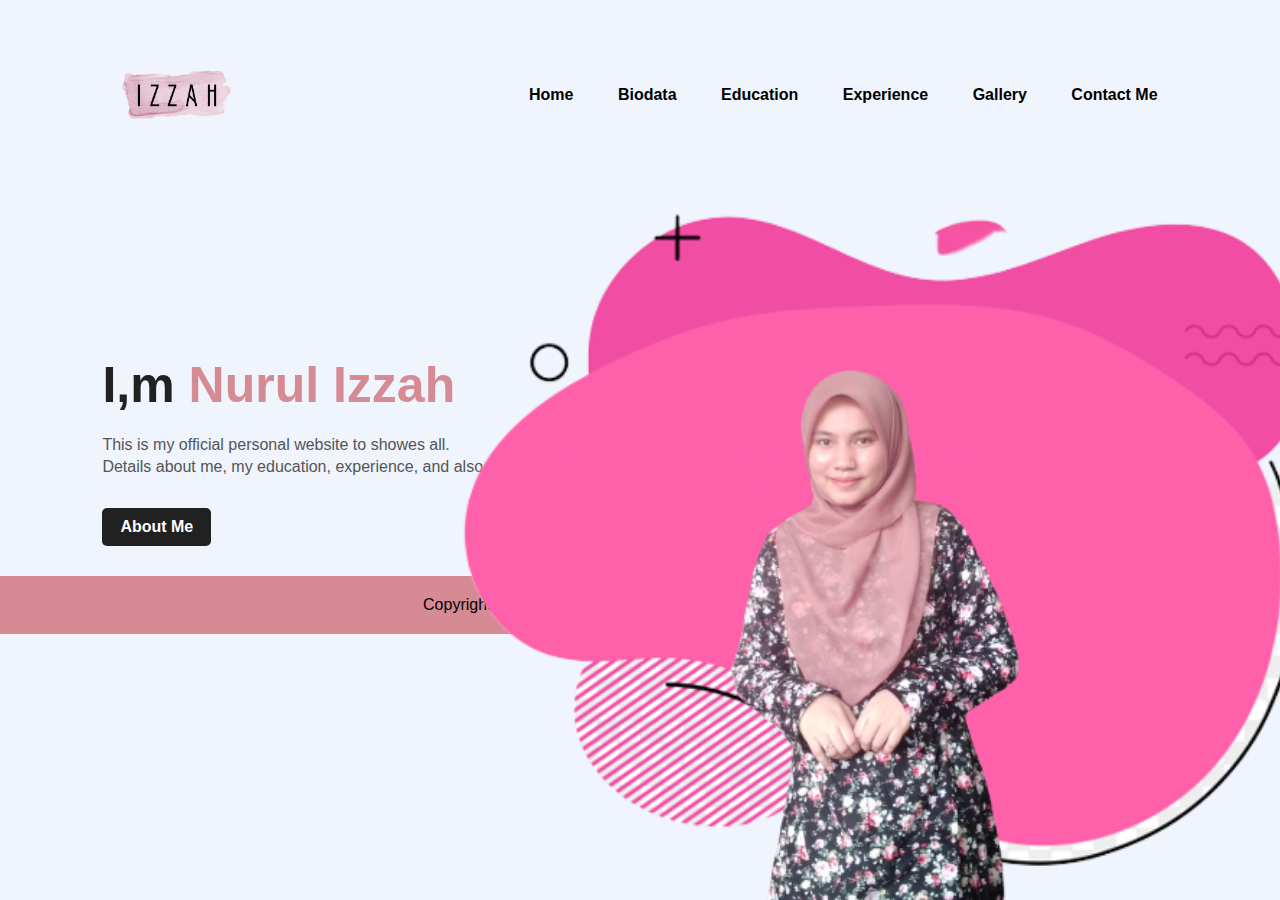
<file: index.html>
<html>
<head>
	<title>My Personal website</title>
	<link rel="stylesheet" type="text/css" href="style.css">
</head>
<body>
	<div class="hero">
		<nav>
			<img src="images/Logo.png" width="150px">
			<ul>
				<li><a href="index.html">Home</a></li>
				<li><a href="biodata.html">Biodata</a></li>
				<li><a href="education.html">Education</a></li>
				<li><a href="experience.html">Experience</a></li>
				<li><a href="gallery.html">Gallery</a></li>
				<li><a href="contact.html">Contact Me</a></li>
			</ul>
		</nav>
		<div class="detel">
			<h1>I,m <span>Nurul Izzah</span></h1>
			<p>This is my official personal website to showes all.<br>Details about me, my education, experience, and also part of my family.
			</p>
			<a href="biodata.html">About Me</a>
			
		<div class="images">
			<img src="images/shape.png" class="shape">
			<img src="images/img2.png" class="img2">
		</div>
	</div>

<!----------footer-------->

<div class="footer">
Copyright &copy; IzzahNps Personal Website. All Rights Reserved
</div>	

</body>
</html>
</file>
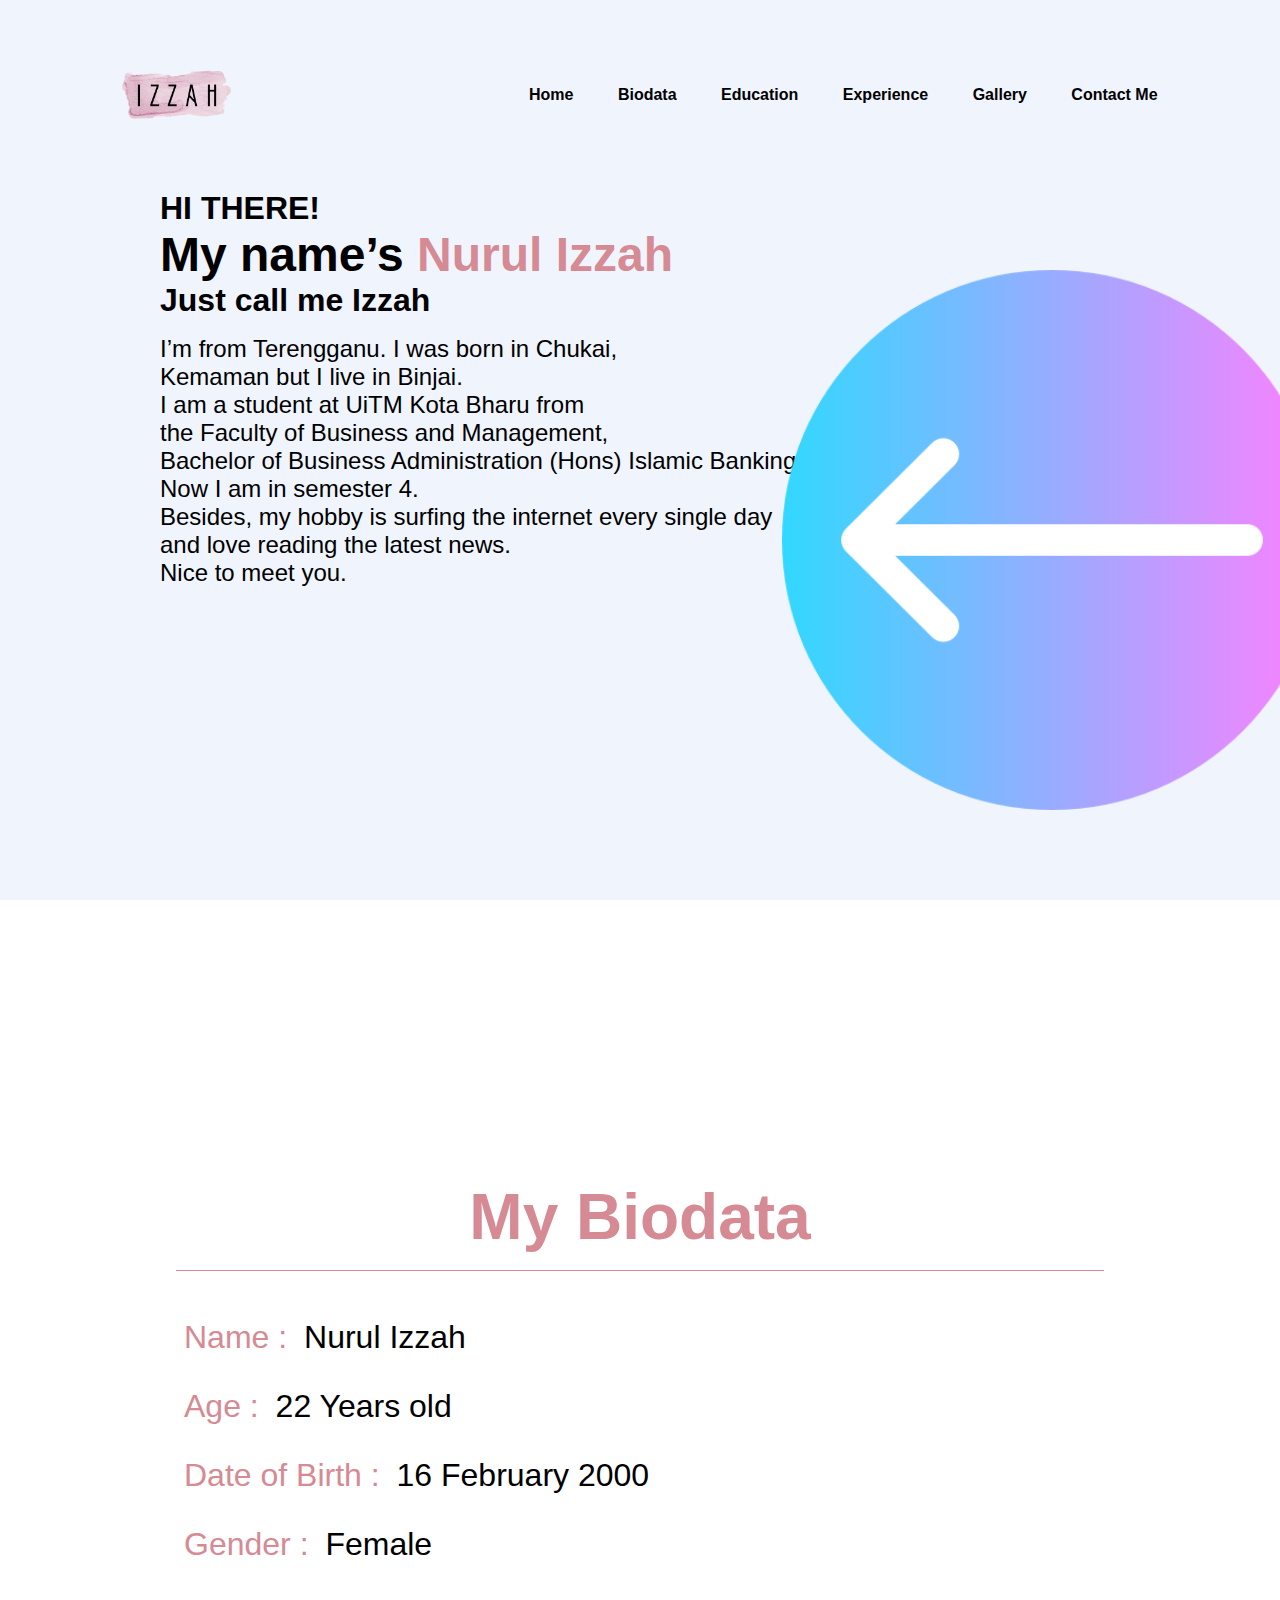
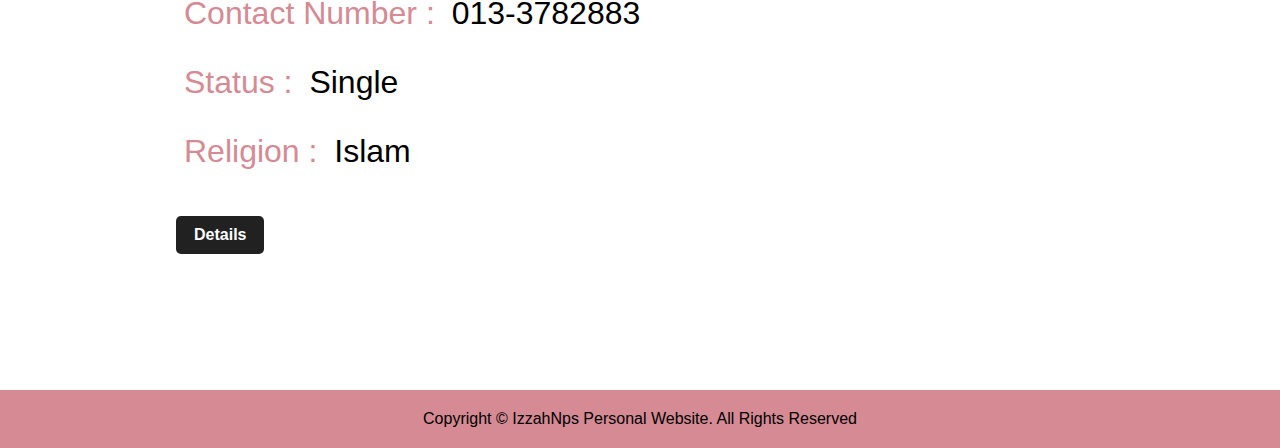
<file: biodata.html>
<!DOCTYPE html>
<html>
<head>
	<title>My Biodata</title>
	<link rel="stylesheet" type="text/css" href="style.css">
</head>
<body>
<div class="hero">
		<nav>
			<img src="images/Logo.png" width="150px">
			<ul>
				<li><a href="index.html">Home</a></li>
				<li><a href="biodata.html">Biodata</a></li>
				<li><a href="education.html">Education</a></li>
				<li><a href="experience.html">Experience</a></li>
				<li><a href="gallery.html">Gallery</a></li>
				<li><a href="contact.html">Contact Me</a></li>
			</ul>
		</nav>
<div class="images-biodata">
	<img src="images/left-arrow.png" class="left-arrow">
</div>

<!-- about section starts  -->

<section class="about" id="biodata.html">
	<h3>HI THERE!</h3>
	<h1>My name’s <span>Nurul Izzah</span></h1>
	<h3>Just call me Izzah</h3>
	<p>I’m from Terengganu. I was born in Chukai,<br>Kemaman but I live in Binjai.<br>I am a student at UiTM Kota Bharu from<br>the Faculty of Business and Management,<br>Bachelor of Business Administration (Hons) Islamic Banking.<br>Now I am in semester 4.<br>Besides, my hobby is surfing the internet every single day<br>and love reading the latest news.<br>Nice to meet you.</p>
</section>

<!-- about section ends -->

<!-- biodata section starts  -->

<section class="biodata" id="biodata.html">
	<h1 class="heading"><span> My </span> Biodata </h1>
	<div class="row">
		<div class="info">
			<h3><span> Name :</span> Nurul Izzah </h3>
			<h3><span> Age :</span> 22 Years old </h3>
			<h3><span> Date of Birth :</span> 16 February 2000 </h3>
			<h3><span> Gender :</span> Female </h3>
			<h3><span> Contact Number :</span> 013-3782883 </h3>
			<h3><span> Status :</span> Single </h3>
			<h3><span> Religion :</span> Islam </h3>
			<a href="education.html">Details</a>
		</div>
	</div>
	
</section>



<!----------footer-------->

<div class="footer">
Copyright &copy; IzzahNps Personal Website. All Rights Reserved
</div>
<!-- biodata section ends  -->
</body>
</html>
</file>
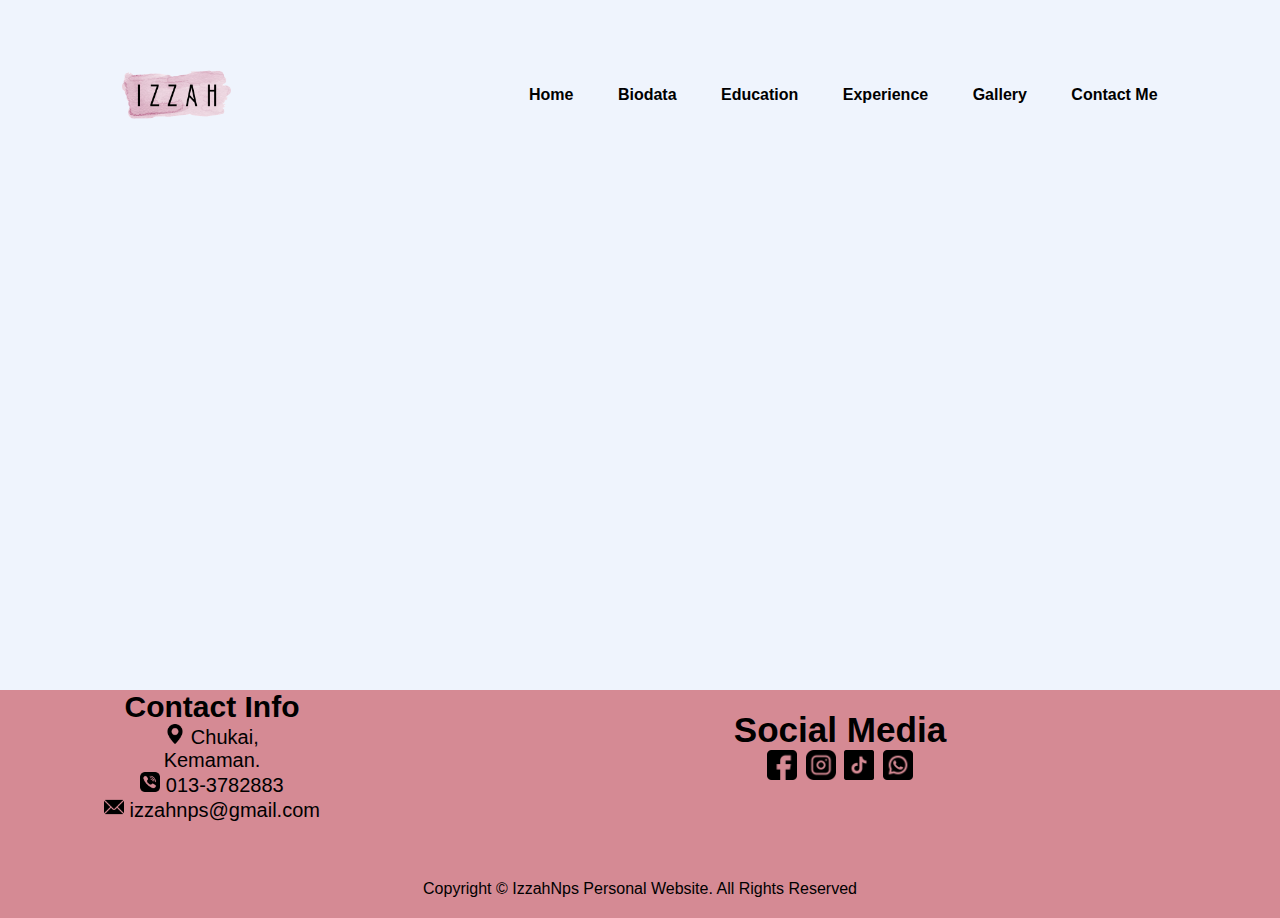
<file: contact.html>
<!DOCTYPE html>
<html>
<head>
	<title>Contact Me</title>
	<link rel="stylesheet" type="text/css" href="style.css">
	<link rel="preconnect" href="https://fonts.gooleapis.com">
	<link rel="preconnect" href="https://fonts.gstatic.com" crossorigin>
	<link href="https://fonts.googleapis.com/css2?family=Oswald&family=Poppins&display=swap" rel="stylesheet"> 
</head>
<body>
<div class="hero">
		<nav>
			<img src="images/Logo.png" width="150px">
			<ul>
				<li><a href="index.html">Home</a></li>
				<li><a href="biodata.html">Biodata</a></li>
				<li><a href="education.html">Education</a></li>
				<li><a href="experience.html">Experience</a></li>
				<li><a href="gallery.html">Gallery</a></li>
				<li><a href="contact.html">Contact Me</a></li>
			</ul>
		</nav>

<div class="map">
	<iframe src="https://www.google.com/maps/embed?pb=!1m18!1m12!1m3!1d63663.46518675714!2d103.3841487327536!3d4.226777312666166!2m3!1f0!2f0!3f0!3m2!1i1024!2i768!4f13.1!3m3!1m2!1s0x31c886e4f7065161%3A0x917ba1b19c67098f!2s24000%20Chukai%2C%20Terengganu!5e0!3m2!1sen!2smy!4v1657103920368!5m2!1sen!2smy" width="100%" height="450" style="border:0;" allowfullscreen="" loading="lazy" referrerpolicy="no-referrer-when-downgrade"></iframe>
</div>

<div class="contact-kotak-1">
	<h3>Contact Info</h3>
	<p><img src="images/location.png" width="20px"> Chukai,<br> Kemaman.</p>
	<p><img src="images/phone-call.png" width="20px"> 013-3782883</p>
	<p><img src="images/email.png" width="20px"> izzahnps@gmail.com</p>
</div>

<div class="contact-kotak-2">
	<h3>Social Media</h3>
	<a href="https://www.facebook.com/nurulizzahnapis" target="_blank"><img src="images/facebook.png" width="30px"></a>
	<a href="https://www.instagram.com/izzahnps/" target="_blank"><img src="images/instagram.png" width="30px"></a>
	<a href="https://www.tiktok.com/@izzahnps?is_from_webapp=1&sender_device=pc" target="_blank"><img src="images/tiktok.png" width="30px"></a>
	<a href="http://wasap.my/+60133782883" target="_blank"><img src="images/whatsapp.png" width="30px"></a>
</div>

<!----------footer-------->

<div class="footer">
Copyright &copy; IzzahNps Personal Website. All Rights Reserved
</div>

</body>
</html>
</file>
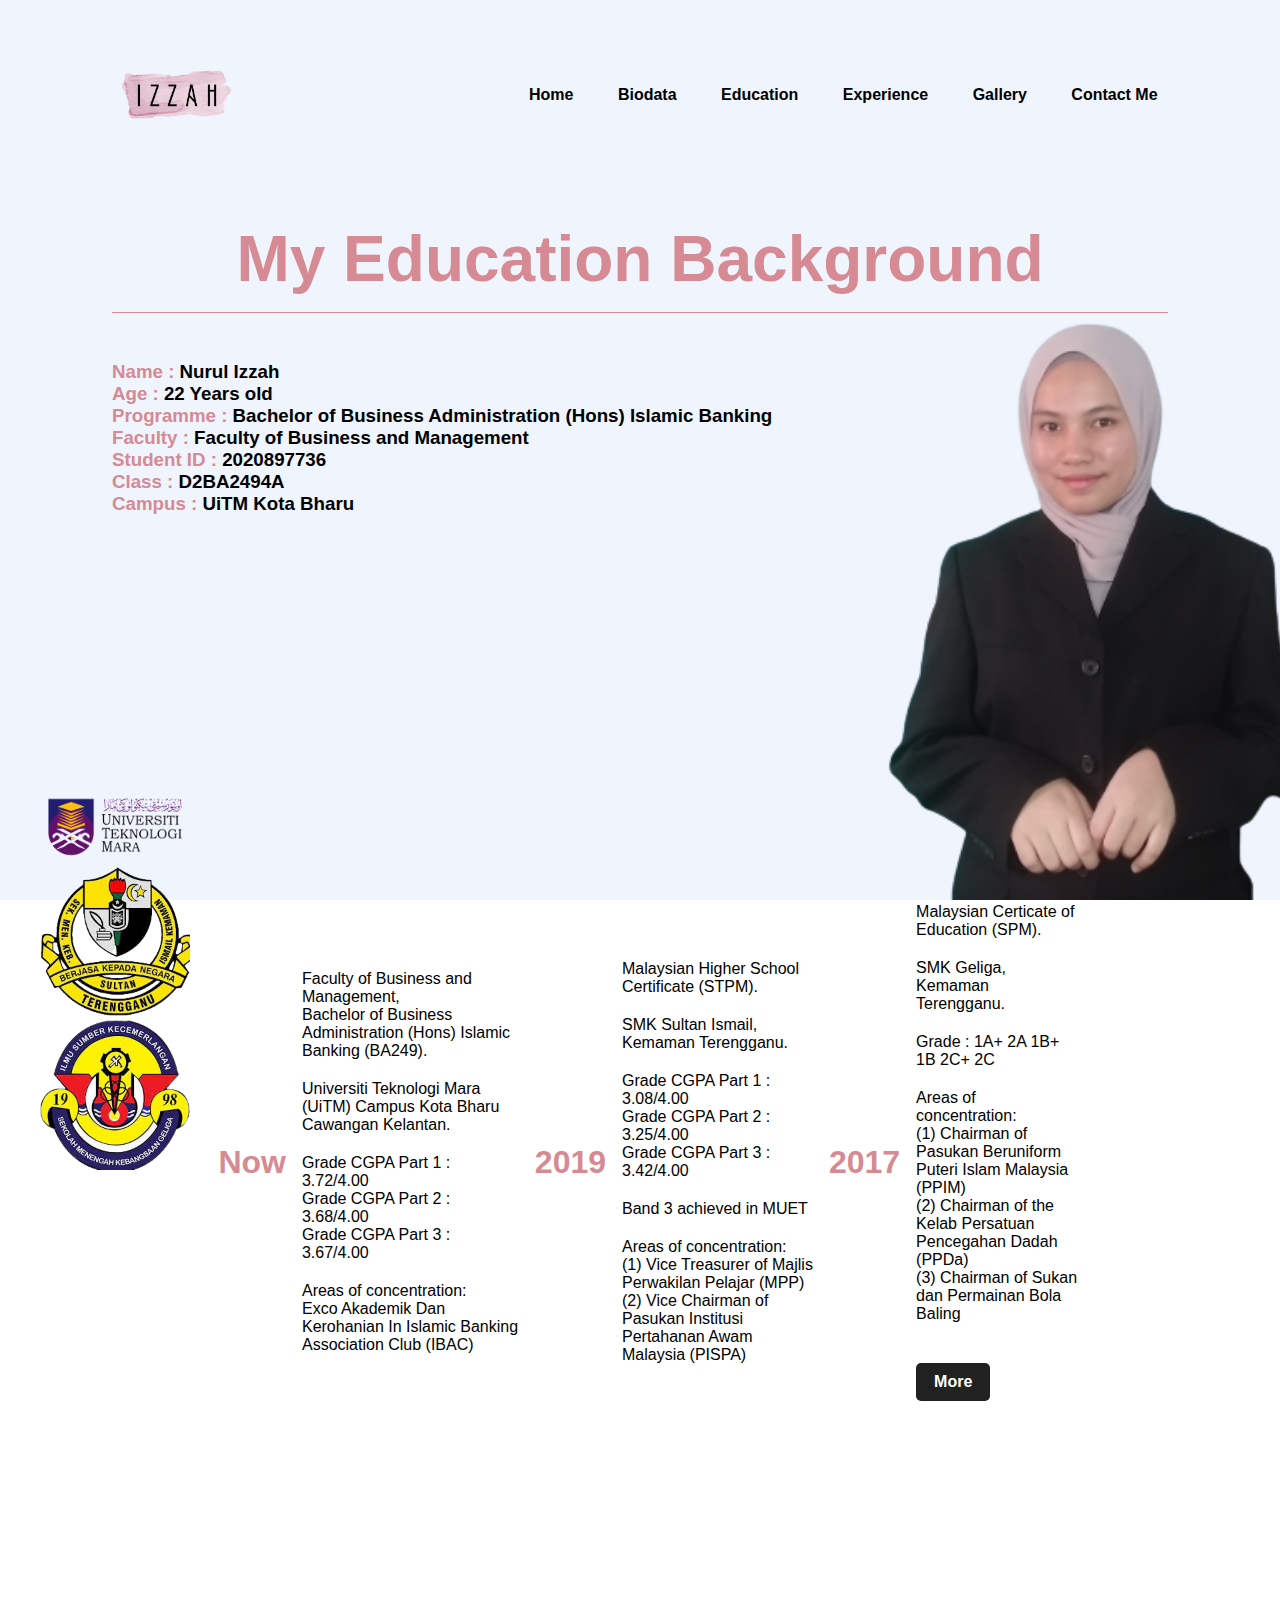
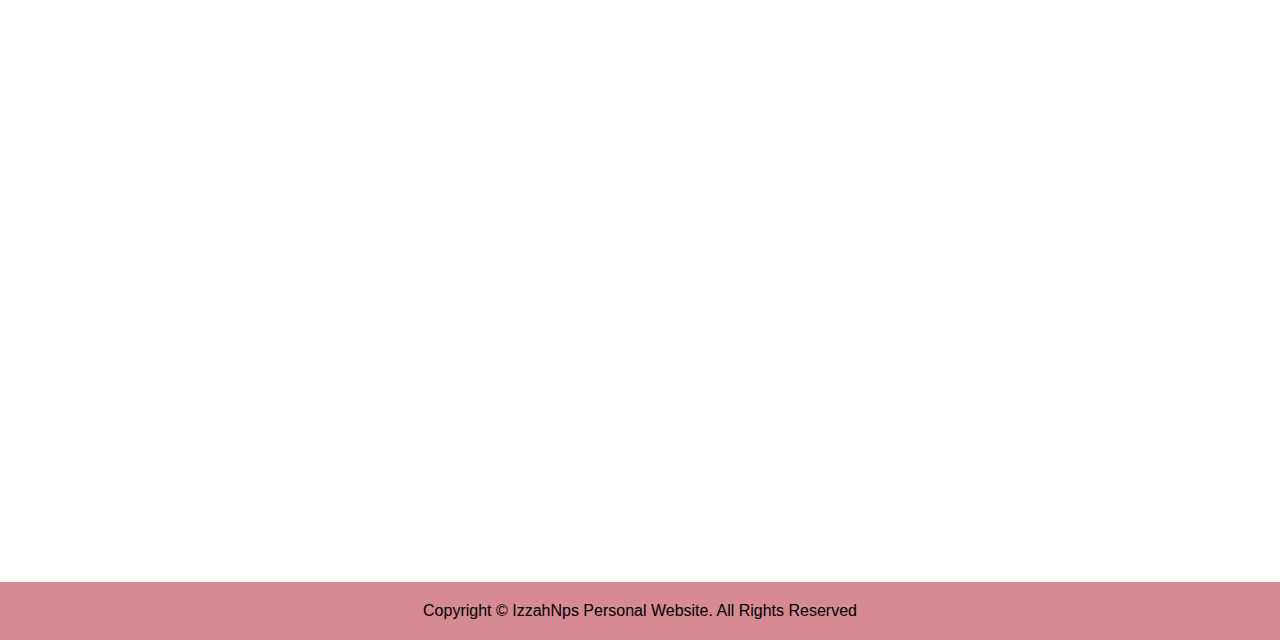
<file: education.html>
<!DOCTYPE html>
<html>
<head>
	<title>Education Background</title>
	<link rel="stylesheet" type="text/css" href="style.css">
</head>
<body>
<div class="hero">
		<nav>
			<img src="images/Logo.png" width="150px">
			<ul>
				<li><a href="index.html">Home</a></li>
				<li><a href="biodata.html">Biodata</a></li>
				<li><a href="education.html">Education</a></li>
				<li><a href="experience.html">Experience</a></li>
				<li><a href="gallery.html">Gallery</a></li>
				<li><a href="contact.html">Contact Me</a></li>
			</ul>
		</nav>

<div class="images-education">
	<img src="images/edu.png" class="edu">
</div>

<section class="education" id="education.html">
	<h1 class="heading"><span> My </span> Education Background </h1>
	<div class="row">
		<div class="info">
			<h3><span> Name :</span> Nurul Izzah </h3>
			<h3><span> Age :</span> 22 Years old </h3>
			<h3><span> Programme :</span> Bachelor of Business Administration (Hons) Islamic Banking </h3>
			<h3><span> Faculty :</span> Faculty of Business and Management</h3>
			<h3><span> Student ID :</span> 2020897736 </h3>
			<h3><span> Class :</span> D2BA2494A </h3>
			<h3><span> Campus :</span> UiTM Kota Bharu </h3>
		</div>
	</div>
</section>

<nav>
	<div class="infomation">
	<h4>Now</h4>
		<ul>
			<li>Faculty of Business and Management,<br>Bachelor of Business Administration (Hons) Islamic Banking (BA249).</li>
			<li>Universiti Teknologi Mara (UiTM) Campus Kota Bharu Cawangan Kelantan.</li>
			<li>Grade CGPA Part 1 : 3.72/4.00<br>Grade CGPA Part 2 : 3.68/4.00<br>Grade CGPA Part 3 : 3.67/4.00</li>
			<li>Areas of concentration:<br>
			Exco Akademik Dan Kerohanian In Islamic Banking Association Club (IBAC)</li>
		</ul>	

	<h4>2019</h4>
		<ul>
			<li>Malaysian Higher School Certificate (STPM).</li>
			<li>SMK Sultan Ismail, Kemaman Terengganu.</li>
			<li>Grade CGPA Part 1 : 3.08/4.00<br>Grade CGPA Part 2 : 3.25/4.00<br>Grade CGPA Part 3 : 3.42/4.00</li>
			<li> Band 3 achieved in MUET</li>
			<li> Areas of concentration:<br>
			(1) Vice Treasurer of Majlis Perwakilan Pelajar (MPP)<br>(2) Vice Chairman of Pasukan Institusi Pertahanan Awam Malaysia (PISPA)</li>
		</ul>

	<h4>2017</h4>
		<ul>
			<li>Malaysian Certicate of Education (SPM).</li>
			<li>SMK Geliga, Kemaman Terengganu.</li>
			<li>Grade : 1A+ 2A 1B+ 1B 2C+ 2C</li>
			<li>Areas of concentration:<br>
			(1) Chairman of Pasukan Beruniform Puteri Islam Malaysia (PPIM)<br>(2) Chairman of the Kelab Persatuan Pencegahan Dadah (PPDa)<br>(3) Chairman of Sukan dan Permainan Bola Baling</li>
			<a href="experience.html">More</a>
		</ul>
	</div>
</nav>

<div class="logo">
	<img src="images/logo-uitm.png" class="uitm" width="150px">
	<img src="images/logo-smksi.png" class="smksi" width="150px">
	<img src="images/logo-smkg.png" class="smkg" width="150px">
</div>	

<!----------footer-------->

<div class="footer">
Copyright &copy; IzzahNps Personal Website. All Rights Reserved
</div>

</body>
</html>
</file>
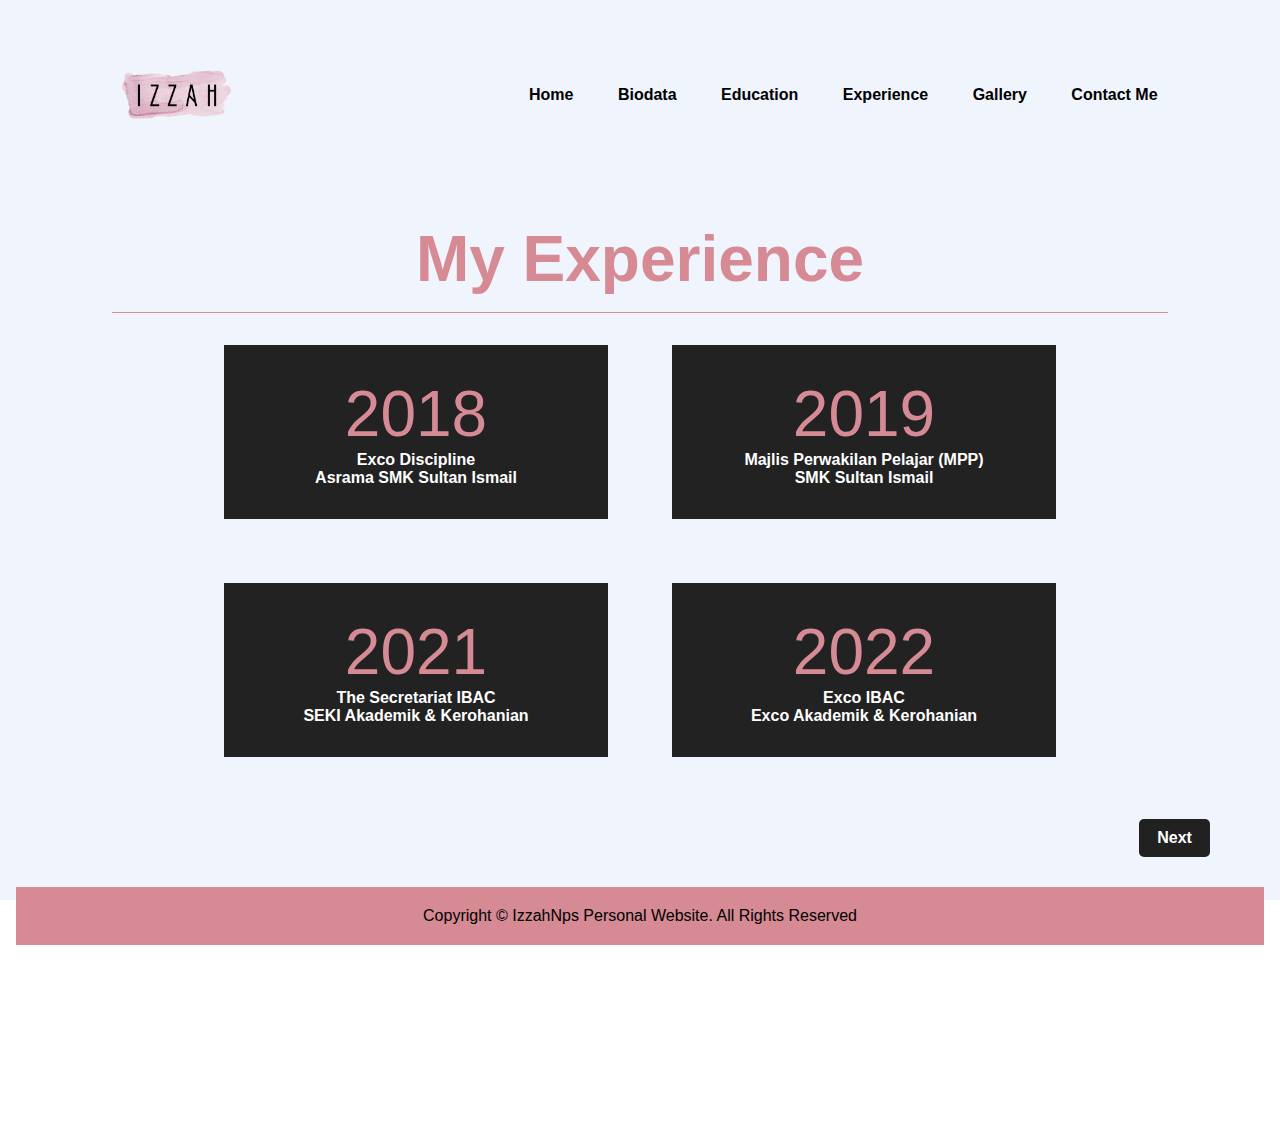
<file: experience.html>
<!DOCTYPE html>
<html>
<head>
	<title>Experience</title>
	<link rel="stylesheet" type="text/css" href="style.css">
</head>
<body>
<div class="hero">
		<nav>
			<img src="images/Logo.png" width="150px">
			<ul>
				<li><a href="index.html">Home</a></li>
				<li><a href="biodata.html">Biodata</a></li>
				<li><a href="education.html">Education</a></li>
				<li><a href="experience.html">Experience</a></li>
				<li><a href="gallery.html">Gallery</a></li>
				<li><a href="contact.html">Contact Me</a></li>
			</ul>
		</nav>

<!-- experience section starts  -->

<section class="experience" id="experience">

<h1 class="heading"> <span> My </span> Experience </h1>

<div class="row">

	<div class="counter">
			
			<div class="box">
				<span>2018</span>
				<h3>Exco Discipline<br>Asrama SMK Sultan Ismail</h3>
			</div>

			<div class="box">
				<span>2019</span>
				<h3>Majlis Perwakilan Pelajar (MPP)<br>SMK Sultan Ismail</h3>
			</div>

			<div class="box">
				<span>2021</span>
				<h3>The Secretariat IBAC<br>SEKI Akademik & Kerohanian</h3>
			</div>

			<div class="box">
				<span>2022</span>
				<h3>Exco IBAC<br>Exco Akademik & Kerohanian</h3>
			</div>	
	</div>
</div>
<a href="gallery.html">Next</a>

<!----------footer-------->

<div class="footer">
Copyright &copy; IzzahNps Personal Website. All Rights Reserved
</div>

</body>
</html>
</file>
<file: style.css>
*{
	margin: 0;
	padding: 0;
	font-family: sans-serif;
}
.hero{
	position: relative;
	width: 100%;
	height: 100vh;
	background: #eff4fd;
}
nav{
	display: flex;
	width: 84%;
	margin: auto;
	padding: 20px 0;
	align-items: center;
	justify-content: space-between;
}
nav ul li{
	display: inline-block;
	list-style: none;
	margin: 10px 20px;
}
nav ul li a{
	text-decoration: none;
	color: #000;
	font-weight: bold;
}
nav ul li a:hover{
	color: #D58A94;
}
.detel{
	margin-left: 8%;
	margin-top: 13%;
}
.detel h1{
	font-size: 50px;
	color: #212121;
	margin-bottom: 20px;
}
span{
	color: #D58A94;
}
.detel p{
	color: #555;
	line-height: 22px;
}
.detel a{
	background: #212121;
	padding: 10px 18px;
	text-decoration: none;
	font-weight: bold;
	color: #fff;
	display: inline-block;
	margin: 30px 0;
	border-radius: 5px;
}
.images{
	width: 45%;
	height: 80%;
	position: absolute;
	bottom: 0;
	right: 100px;
}
.images img{
	height: 100%;
	position: absolute;
	left: 50%;
	bottom: 0;
	transform: translateX(-50%);
	transition: bottom 1s, left 1s;
}
.images:hover .shape{
	bottom: 40px;
}
.images:hover .img2{
	left: 45%;

}
/*---------biodata---------*/
section{
    min-height: 100vh;
    padding:1rem;
}
.heading{
    text-align: center;
    margin:0 6rem;
    font-size: 4rem;
    padding:1rem;
    border-bottom: .1rem solid #D58A94;
    color:#D58A94;
}
.about{
	display: inline-block;
    justify-content: center;
    flex-flow: column;
    padding:0 10rem;
}
.about h3{
	font-size: 2rem;
    color:black;
}
.about h1{
	font-size:3rem;
    color:black;
}
.about h1 span{
	color:#D58A94;
}
.about p{
	font-size:1.5rem;
    color:black;
    padding: 1rem 0;
}
.about a{
	ackground: #212121;
	padding: 10px 18px;
	text-decoration: none;
	font-weight: bold;
	color: #fff;
	display: inline-block;
	margin: 30px 0;
	border-radius: 5px;
}
.images-biodata{
	width: 20%;
	height: 60%;
	position: absolute;
	bottom: 10%;
	right: 100px;
}
.images-biodata img{
	height: 100%;
	position: absolute;
	left: 50%;
	bottom: 0;
	transform: translateX(-50%);
	transition: bottom 1s, left 1s;
}
.images-biodata:hover .left-arrow{
	left: 45%;
}
.biodata{
	display: flex;
    justify-content: center;
    flex-flow: column;
    padding:0 5rem;
    height: 0;
}
.biodata.heading span{
	text-align: center;
    margin:0 6rem;
    font-size: 2rem;
    padding:1rem;
    border-bottom: .1rem solid #fff4;
    color:#fff;
}
.biodata .row{
	display: flex;
	align-items: center;
	justify-content: center;
	flex-wrap: wrap;
	padding: 1rem 0;
}
.biodata .row .info{
	flex: 1 1 48rem;
	padding: 1rem 0;
	padding-left: 6rem;
}
.biodata .row .info h3{
	font-size: 2rem;
	color: black;
	padding: 1rem 0;
	font-weight: normal;
}
.biodata .row .info h3 span{
	color: #D58A94;
	padding: 0 .5rem;
}
.biodata a{
	background: #212121;
	padding: 10px 18px;
	text-decoration: none;
	font-weight: bold;
	color: #fff;
	display: inline-block;
	margin: 30px 0;
	border-radius: 5px;
}
/*---------education---------*/
.education .row{
	display: flex;
	align-items: center;
	justify-content: center;
	flex-wrap: wrap;
	padding: 1rem 0;
}
.education .row .info{
	flex: 1 1 48rem;
	padding: 2rem 1rem;
	padding-left: 6rem;
}
.education .row .info .h3{
	font-size: 2rem;
	color: black;
	padding: 1rem 0;
	font-weight: normal;
}
nav .infomation{
	display: flex;
	width: 100%;
	margin: auto;
	height: 0;
	padding: 20px 100px;
	align-items: center;
	justify-content: space-between;
}
nav .infomation h4{
	font-size: 2rem;
	color: #D58A94;
	padding: 1rem 1rem;
	font-weight: bold;
	font-family: !important;
}
nav .infomation ul li{
	display: inline-block;
	list-style: none;
	margin: 10px 0;
	font-variant-position: 2px;
}
nav .infomation a{
	background: #212121;
	padding: 10px 18px;
	text-decoration: none;
	font-weight: bold;
	color: #fff;
	display: inline-block;
	margin: 30px 0;
	border-radius: 5px;
}
.images-education .edu{
	height: 80%;
	position: absolute;
	left: 85%;
	bottom: 0;
	transform: translateX(-50%);
	transition: bottom 1s, left 1s;
}
.logo{
	position: relative;
	width: 0;
	height: 100%;
	bottom: 50%;
	margin: 40px;
}
/*---------experience---------*/
.experience .row .counter{
	flex: 1 1 48rem;
	display: flex;
	justify-content: center;
	flex-wrap: wrap;
}
.experience .row .counter .box{
	width: 20rem;
	background: #222;
	text-align: center;
	padding: 2rem;
	margin: 2rem;
}
.experience .row .counter .box span{
	font-size: 4rem;
	color: #D58A94;
}
.experience .row .counter .box h3{
	font-size: 1rem;
	color: #fff;
}
.experience a{
	background: #212121;
	padding: 10px 18px;
	text-decoration: none;
	font-weight: bold;
	color: #fff;
	display: inline-block;
	margin: 30px 0;
	border-radius: 5px;
	margin-left: 90%;
}
/*---------gallery---------*/
.gallery h2{
	text-align: center;
    margin:0 6rem;
    font-size: 4rem;
    padding:1rem;
    border-bottom: .1rem solid #D58A94;
    color:#D58A94;
    weight: 0;
}
.gallery h1{
	flex: 1 1 48rem;
	font-size: 3rem;
	padding: 1rem 0;
	text-align: center;
}
.gallery p{
	font-size: 1rem;
	color: black;
	padding: 1rem 2rem;
	text-align: center;
}
#img-gal{
	height: 230px;
	padding: 40px;
	justify-content: center;
}
/*---------contact---------*/
.map{
	height: 500px;
	padding-top: 0;
}
.contact-kotak-1 h3{
	color: black;
	font-size: 30px;
	font-weight: bold;
}
.contact-kotak-1{
	width: 30%;
	height: 150px;
	float: left;
	padding-left: 20px;
	font-size: 20px;
	text-align: center;
}
.contact-kotak-2{
	width: 65%;
	height: 150px;
	float:left;
	padding: 20px;
	font-size: 30px;
	text-align: center;
}
/*---------footer---------*/
.footer{
	padding: 20px;
	text-align: center;
	color: black;
	font-size: 16px;
	background-color: #D58A94;
}
</file>
